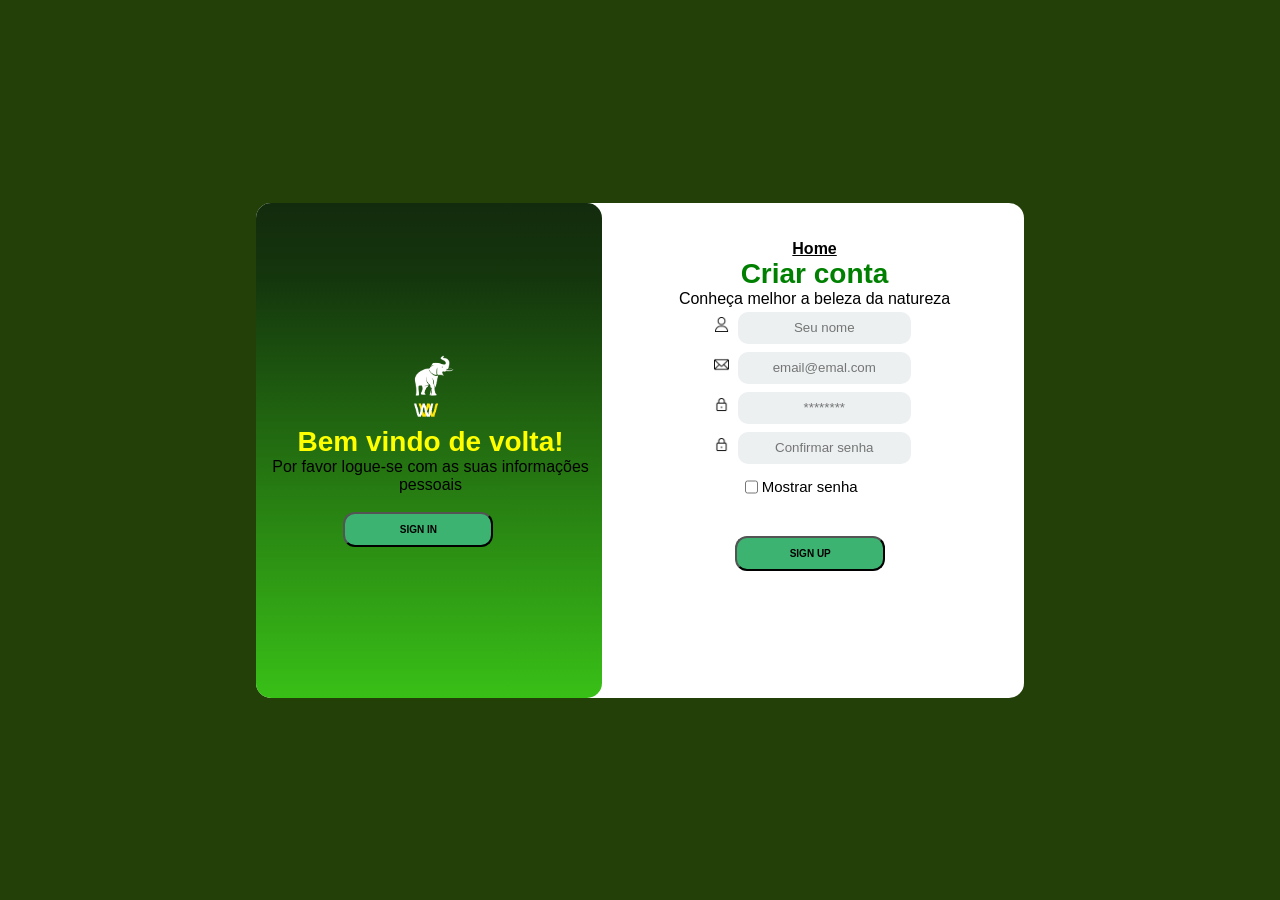
<file: site/public/cadastroLogin.html>
<!DOCTYPE html>
<html lang="en">

<head>
    <meta charset="UTF-8">
    <meta http-equiv="X-UA-Compatible" content="IE=edge">
    <meta name="viewport" content="width=device-width, initial-scale=1.0">
    <title>Wild World - cadastro/Login</title>
    <link rel="stylesheet" href="css/cadastroLogin.css">
</head>

<body>
    <div id="logincadastro" class="container">
        <div class="content first-content">
            <div class="first-column">
                <div class="logo">
                    <img src="./assets/logo (2).png" width="55px" alt="">
                </div>
                <h2 class="titulo">Bem vindo de volta!</h2>
                <p class="descricao">Por favor logue-se com as suas informações pessoais</p>
                <br>
                <div class="btnin1">
                    <a href="./login.html"><button id="signin" class="btn">Sign in</button></a>
                </div>
            </div>

            <div class="second-column">
                <div class="home1"><a class="color_home" href="index.html">Home</a></div>
                <div class="formulario1">
                    <h2 class="titulo titulo2">Criar conta</h2>
                    <p class="descricao">Conheça melhor a beleza da natureza</p>
                    <div class="opcoesCadastro">
                        <label for="">
                            <img src="./assets/user.png" alt="" width="15px">
                            <input type="text" placeholder="Seu nome" id="nome">
                        </label>
                        <label for="">
                            <img src="./assets/email.png" alt="" width="15px">
                            <input onkeyup="validarEmail()" type="email" placeholder="email@emal.com" id="email">
                        </label>
                        <label for="">
                            <img src="./assets/trancar.png" alt="" width="15px">
                            <input onkeyup="validarForcaSenha()" type="password" placeholder="********" id="senha">
                        </label>
                        <label for="">
                            <img src="./assets/trancar.png" alt="" width="15px">
                            <input onkeyup="validarConfirmarSenha()" type="password" placeholder="Confirmar senha" id="confirmaSenha">
                        </label>
                        <label for="verSenha" class="ver_senha">
                            <input type="checkbox" onclick="mostrarSenha()" id="verSenha">Mostrar senha
                            <span class="checkmark"></span>
                        </label>
                    </div>
                    <div class="input_1" style="height: 1vw;  font-size: 1vw;" id="msgErro"></div>
                    <br>

                    <div class="btnup1">
                        <button onclick="cadastrar()" id="signin2" class="btn">Sign up</button>
                    </div>
                </div>
            </div>
        </div>
    </div>
    <script src="./js/cadastrologin.js"></script>
</body>

</html>
</file>
<file: site/public/css/cadastroLogin.css>
/* @import url("https://fonts.googleapis.com/css2?family=Roboto:wght@500&family=Sarala&display=swap"); */
@import url('https://fonts.googleapis.com/css2?family=Alegreya+Sans+SC&display=swap');

* {
    margin: 0;
}

body {
    font-family: "Alegreya", sans-serif;
    padding: 0;
    margin: 0;
}

/* ----------------CADASTRO---------------------------- */

.container {
    padding: 0;
    display: flex;
    justify-content: center;
    align-items: center;
    height: 100vh;
    background-color: rgb(36, 64, 9);
    background-image: url();
    /* border: solid 2px blue; */
}

.home1 a {
    display: flex;
    /* justify-content: end; */
    width: 550%;
    color: black;
    font-weight: bold;
    /* border: solid 2px blue; */
}

.home2 a {
    display: flex;
    /* justify-content: end; */
    width: 550%;
    color: black;
    font-weight: bold;
    /* border: solid 2px blue; */
}

.content {
    display: flex;
    justify-content: space-between;
    align-items: center;
    width: 60%;
    height: 55%;
    border-radius: 15px;
    background-color: rgb(255, 255, 255);
    /* border: solid 2px green; */
    position: relative;
}

.content::before {
    content: "";
    position: absolute;
    border-radius: 15PX;
    width: 45%;
    height: 100%;
    /* border: solid 2px blue; */
    background: linear-gradient(180deg, #132B0D 0%, rgba(9, 45, 1, 0.952083) 15.86%, rgba(37, 186, 0, 0.91) 100%);
    /* background-image: url(../assets/tigre_teste.jpg); */
    left: 0%;
}

.titulo {
    font-size: 28px;
    font-weight: bold;
    color: yellow;
}

.titulo2 {
    color: green;
}

.titulo3 {
    color: green;
}

.first-content {
    display: flex;
    /* display: none; */
    /* border: solid 2px blue; */
}

.opcoesCadastro {
    display: flex;
    justify-content: center;
    align-items: center;
    flex-direction: column;
    /* border: solid 3px black; */
}

.opcoesCadastro2 {
    display: flex;
    justify-content: center;
    align-items: center;
    flex-direction: column;
    width: 70%;
    height: 100%;
    /* border: solid 3px black; */
}

.ver_senha {
    display: flex;
    justify-content: center;
    justify-content: flex-start;
    align-items: center;
    font-size: 15px;
    width: 47%;
    /* border: solid 1px yellow; */
}

.ver_senha2 {
    display: flex;
    justify-content: center;
    justify-content: flex-start;
    align-items: center;
    font-size: 15px;
    width: 66%;
    /* border: solid 1px yellow; */
}

.first-content .second-column {
    z-index: 11;
}

.first-column {
    /* display: flex; */
    justify-content: center;
    align-items: center;
    text-align: center;
    /* flex: 1 0 auto; */
    z-index: 10;
    width: 50%;
    /* border: solid 2px red; */
}

.second-column {
    display: flex;
    align-items: center;
    flex-direction: column;
    text-align: center;
    /* flex: 1 0 auto; */
    width: 60%;
    height: 85%;
    /* border: solid 2px green; */
}

.formulario1 {
    display: flex;
    flex-direction: column;
    width: 75%;
    height: 100%;
    /* margin: 8px; */
    /* border: solid 2px orange; */
}

.formulario2 {
    display: flex;
    justify-content: center;
    align-items: center;
    flex-direction: column;
    width: 75%;
    height: 100%;
    /* margin: 8px; */
    /* border: solid 2px blue; */
}

.formulario1 input {
    height: 30px;
    border: none;
    margin: 4px;
    border-radius: 10px;
    background-color: #ecf0f1;
    text-align: center;
    /* border: solid 1px red; */
}

.formulario2 input {
    height: 30px;
    border: none;
    margin: 4px;
    border-radius: 10px;
    background-color: #ecf0f1;
    /* border: solid 1px red; */
}

.btn {
    font-size: 10px;
    padding: 10px 50px;
    border-radius: 15px;
    align-self: center;
    text-transform: uppercase;
    width: 150px;
    cursor: pointer;
    font-weight: bold;
    text-transform: uppercase;
    color: black;
    /* border: solid 2px orange; */
}

.btn {
    font-size: 10px;
    background-color: mediumseagreen;
    border-radius: 12px;
    cursor: pointer;
    transition-duration: 1s;
    /* border: solid 2px orange; */
    /* background-color: transparent; */
}

.btn:hover {
    opacity: 0.8;
    background-color: #32b9cd;
    box-shadow: 2px 2px 2px black;
    background-color: black;
    color: white;
}

.btn:hover {
    opacity: 0.8;
    background-color: forestgreen;
    box-shadow: 2px 2px 2px black;

}

.btn:active {
    box-shadow: 0px 0px 0px black;
}

.btnin1 {
    display: flex;
    justify-content: flex-end;
    width: 68%;
    /* border: solid 2px orange; */
}

.btnin2 {
    display: flex;
    justify-content: flex-end;
    width: 65%;
    /* border: solid 2px orange; */
}

.btnup1 {
    display: flex;
    justify-content: flex-end;
    width: 72.5%;
    /* border: solid 2px orange; */
}

.btnup2 {
    display: flex;
    justify-content: flex-end;
    width: 69%;
    /* border: solid 2px orange; */
}

.input_2 {
    height: 100%;
    width: 100%;
    /* border: solid 1px orange; */
}

/* ----------SEGUNDO CONTEUDO--------------------------------------- */

.second-content {
    display: flex;
    position: absolute;
    /* display: none; */
}

.second-content .first-column {
    order: 2;
    z-index: -1;
}

.second-content .second-column {
    order: 1;
    z-index: -1;
}

.sign-in-js .first-content .first-column,
.sign-in-js .first-content .second-column {
    z-index: -1;
}

.sign-in-js .second-content .first-column,
.sign-in-js .second-content .second-column {
    z-index: 11;
}

.sign-in-js .content::before {
    left: 55%;
    /* animation: slide_direita 2s; */
}

.sign-up-js .second-content .first-column,
.sign-up-js .second-content .second-column {
    z-index: -1;
}

.sign-up-js .first-content .first-column,
.sign-up-js .first-content .second-column {
    z-index: 11;
}
</file>
